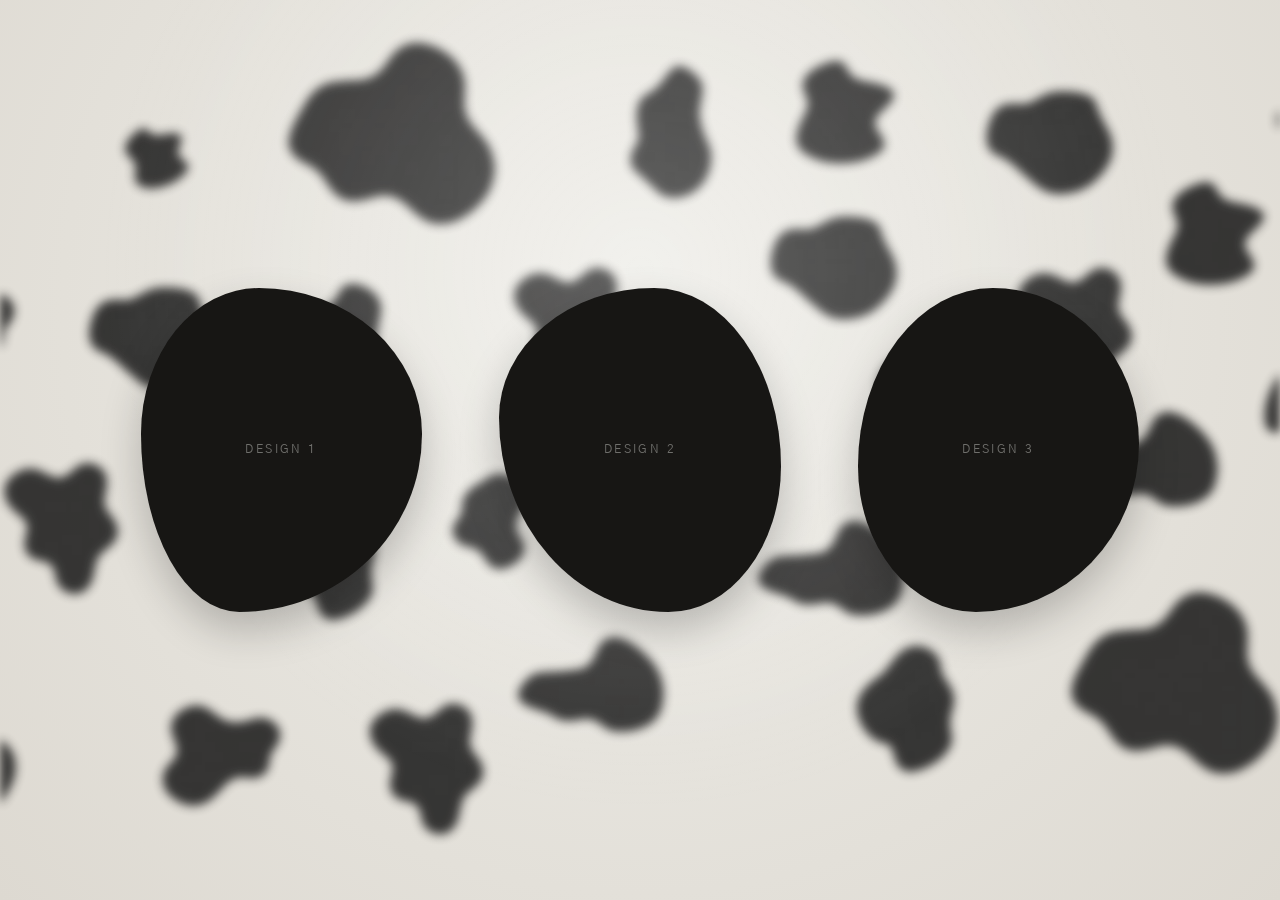
<file: product.html>
<!DOCTYPE html>
<html lang="en">
<head>
<meta charset="UTF-8">
<meta name="viewport" content="width=device-width, initial-scale=1.0">
<title>Planet Control — Designs</title>
<link rel="preconnect" href="https://fonts.googleapis.com">
<link rel="preconnect" href="https://fonts.gstatic.com" crossorigin>
<link href="https://fonts.googleapis.com/css2?family=Gothic+A1:wght@400;500;600;700;800&display=swap" rel="stylesheet">
<link rel="stylesheet" href="css/base.css">
<link rel="stylesheet" href="css/product.css">
</head>
<body>

  <!-- shared backdrop -->
  <div class="scene-bg" aria-hidden="true">
    <div class="cowhide-layer">
      <div class="cowhide-strip">
        <div class="cowhide-img cowhide-img-1"></div>
        <div class="cowhide-img cowhide-img-2"></div>
      </div>
    </div>
    <div class="haze"></div>
  </div>
  <!-- Inline (not js/) and placed immediately after the strip so it runs
       before first paint — keeps the pan continuous instead of restarting
       from 0% on every page navigation. See js/page-transition.js for why
       navigating between pages is a real document load, not a same-page
       swap. -->
  <script>
    (function () {
      var KEY = 'cowhidePanStart';
      var start = sessionStorage.getItem(KEY);
      if (!start) {
        start = Date.now();
        sessionStorage.setItem(KEY, start);
      }
      var elapsed = Date.now() - start;
      document.querySelector('.cowhide-strip').style.animationDelay = (-elapsed) + 'ms';
    })();
  </script>

  <!-- BUBBLE PAGE — hoodie designs -->
  <div id="page-next" class="page page-next">

    <a id="backTab" class="back-tab" href="index.html" aria-label="Back to home">
      <span class="chevron">&#9650;</span>
    </a>

    <div class="blob-row">
      <div class="blob blob-a" tabindex="0" role="button"
        data-title="Design 1" data-img="hoodie-1.png"
        data-desc="A bold, minimal hoodie design built around the Planet Control mark. Heavyweight cotton fleece, garment-dyed for a soft worn-in feel.">
        <div class="blob-inner">
          <span class="blob-label">Design 1</span>
          <!-- Replace the span above with: <img class="blob-img" src="hoodie-1.png" alt="Hoodie design 1"> -->
        </div>
      </div>
      <div class="blob blob-b" tabindex="0" role="button"
        data-title="Design 2" data-img="hoodie-2.png"
        data-desc="A bold, minimal hoodie design built around the Planet Control mark. Heavyweight cotton fleece, garment-dyed for a soft worn-in feel.">
        <div class="blob-inner">
          <span class="blob-label">Design 2</span>
          <!-- Replace the span above with: <img class="blob-img" src="hoodie-2.png" alt="Hoodie design 2"> -->
        </div>
      </div>
      <div class="blob blob-c" tabindex="0" role="button"
        data-title="Design 3" data-img="hoodie-3.png"
        data-desc="A bold, minimal hoodie design built around the Planet Control mark. Heavyweight cotton fleece, garment-dyed for a soft worn-in feel.">
        <div class="blob-inner">
          <span class="blob-label">Design 3</span>
          <!-- Replace the span above with: <img class="blob-img" src="hoodie-3.png" alt="Hoodie design 3"> -->
        </div>
      </div>
    </div>

    <!-- product detail window — opens on top of the blob it was clicked from -->
    <div id="productModal" class="modal-overlay" aria-hidden="true">
      <div class="modal-box" role="dialog" aria-modal="true" aria-labelledby="modalTitle">
        <button id="modalClose" class="modal-close" aria-label="Close">&times;</button>
        <div class="modal-media">
          <span class="modal-media-label" id="modalMediaLabel">Design 1</span>
          <!-- Replace the span above with: <img class="modal-img" id="modalImg" src="" alt=""> -->
        </div>
        <div class="modal-details">
          <h2 id="modalTitle">Design 1</h2>
          <p id="modalDesc">Description goes here.</p>
        </div>
      </div>
    </div>
  </div>

  <script src="js/page-transition.js"></script>
  <script src="js/product-nav.js"></script>
  <script src="js/product-modal.js"></script>
</body>
</html>
</file>
<file: css/base.css>
:root {
  --fog-1: #efeee9;
  --fog-2: #ddd9d1;
  --ink: #171614;
  --ink-soft: #3a3834;
  --paper: #f6f5f1;
  --tab-bg: rgba(23, 22, 20, 0.88);
  --font-display: 'Gothic A1', 'Helvetica Neue', Arial, sans-serif;
}

* { box-sizing: border-box; }

html, body {
  margin: 0;
  height: 100%;
  overflow: hidden;
  background: var(--fog-1);
  font-family: var(--font-display);
}

.page {
  position: fixed;
  inset: 0;
  width: 100%;
  height: 100%;
}

/* Shared backdrop for both pages — fixed to the viewport so it never moves
   with the page transforms, which would otherwise split it into two
   independently-positioned copies that visibly seam at the transition edge. */
.scene-bg {
  position: fixed;
  inset: 0;
  z-index: 0;
  background: radial-gradient(circle at 50% 35%, var(--fog-1) 0%, var(--fog-2) 100%);
}

/* Soft overall haze for dreaminess */
.haze {
  position: absolute;
  inset: 0;
  background: radial-gradient(circle at 50% 30%, rgba(255,255,255,0.22) 0%, rgba(255,255,255,0) 60%);
  pointer-events: none;
  z-index: 3;
}

/* ---------- COWHIDE BACKGROUND ----------
   The two images sit side by side (image 1 then image 2) on a strip twice
   the viewport's width. The strip slides left until image 2 fills the
   screen, then eases back the way it came — a continuous there-and-back
   pan across both images rather than a crossfade between them. */
.cowhide-layer {
  position: absolute;
  inset: 0;
  z-index: 1;
  overflow: hidden;
  filter: blur(5px) saturate(0);
  opacity: 0.85;
}

.cowhide-strip {
  position: absolute;
  inset: 0;
  width: 200%;
  height: 100%;
  display: flex;
  animation: cowhideSlide 30s ease-in-out infinite alternate;
  will-change: transform;
}

.cowhide-img {
  flex: 0 0 50%;
  height: 100%;
  background-size: cover;
  background-position: center;
  background-repeat: no-repeat;
}

.cowhide-img-1 { background-image: url('../cowhide-1.png'); }
.cowhide-img-2 { background-image: url('../cowhide-2.png'); }

@keyframes cowhideSlide {
  0%   { transform: translateX(0%); }
  100% { transform: translateX(-50%); }
}

/* Shared bob animation — used by both page-tab chevrons (home.css, product.css) */
@keyframes bob {
  0%, 100% { transform: translateY(0); }
  50% { transform: translateY(4px); }
}

@media (prefers-reduced-motion: reduce) {
  .cowhide-strip, .chevron, .blob { animation: none !important; }
}

/* ---------- CROSS-PAGE SLIDE TRANSITION ----------
   index.html and product.html are separate documents (so each can be
   edited/live-reloaded independently), so the old same-document CSS slide
   can't apply directly across a real navigation. It's restored in JS
   instead — see page-transition.js, which fakes the same transform/timing
   used here via a fetched overlay, then hands off to a real navigation.
   (The CSS-only View Transitions API `navigation: auto` approach was tried
   first but the browser silently skips it on this site's navigations, so
   it was replaced with the JS version below rather than kept as dead code.) */
</file>
<file: css/product.css>
/* ---------- BUBBLE PAGE ---------- */
.page-next {
  overflow: hidden;
  color: var(--ink);
  display: flex;
  flex-direction: column;
  align-items: center;
  justify-content: center;
  text-align: center;
  padding: 0 24px;
}
.back-tab {
  position: absolute;
  z-index: 5;
  top: -64px;
  left: 50%;
  transform: translateX(-50%);
  width: 160px;
  height: 56px;
  border-radius: 0 0 14px 14px;
  border: none;
  background: var(--tab-bg);
  backdrop-filter: blur(8px);
  color: var(--paper);
  text-decoration: none;
  display: flex;
  align-items: flex-end;
  justify-content: center;
  padding-bottom: 8px;
  cursor: pointer;
  transition: top 0.5s cubic-bezier(0.22, 1, 0.36, 1);
}
.back-tab.visible { top: 0; }
.back-tab .chevron {
  font-size: 14px;
  opacity: 0.8;
}
/* Only animate while shown — see the matching comment in home.css. */
.back-tab.visible .chevron {
  animation: bob 1.8s ease-in-out infinite reverse;
}

/* ---------- HOODIE DESIGN BLOBS ---------- */
.blob-row {
  position: relative;
  z-index: 4;
  width: 100%;
  height: 100%;
  display: flex;
  align-items: center;
  justify-content: space-evenly;
  gap: 24px;
  padding: 0 5vw;
}

.blob {
  position: relative;
  width: clamp(200px, 22vw, 320px);
  aspect-ratio: 1 / 1.15;
  background: var(--ink);
  box-shadow: 0 18px 40px rgba(0,0,0,0.22);
  overflow: hidden;
  cursor: pointer;
  transition: transform 0.2s ease-out, border-radius 0.15s ease-out;
}
.blob:hover,
.blob:focus-visible {
  transform: scale(1.06);
}
.blob-a { border-radius: 42% 58% 65% 35% / 45% 45% 55% 55%; animation: blobWobble1 9s ease-in-out infinite; }
.blob-b { border-radius: 55% 45% 40% 60% / 40% 55% 45% 60%; animation: blobWobble2 11s ease-in-out infinite; animation-delay: -3s; }
.blob-c { border-radius: 48% 52% 58% 42% / 55% 48% 52% 45%; animation: blobWobble3 10s ease-in-out infinite; animation-delay: -6s; }

.blob-inner {
  position: absolute;
  inset: 0;
  border-radius: inherit;
  overflow: hidden;
  display: flex;
  align-items: center;
  justify-content: center;
}

.blob-label {
  color: rgba(246,245,241,0.4);
  font-size: 12px;
  letter-spacing: 0.2em;
  text-transform: uppercase;
}

/* fill a blob with a design: <img class="blob-img" src="..."> inside .blob-inner */
.blob-img {
  position: absolute;
  inset: 0;
  width: 100%;
  height: 100%;
  object-fit: cover;
}

@keyframes blobWobble1 {
  0%, 100% { border-radius: 42% 58% 65% 35% / 45% 45% 55% 55%; }
  33%      { border-radius: 60% 40% 30% 70% / 50% 60% 40% 50%; }
  66%      { border-radius: 35% 65% 55% 45% / 60% 40% 60% 40%; }
}
@keyframes blobWobble2 {
  0%, 100% { border-radius: 55% 45% 40% 60% / 40% 55% 45% 60%; }
  33%      { border-radius: 40% 60% 65% 35% / 55% 40% 60% 45%; }
  66%      { border-radius: 65% 35% 45% 55% / 45% 65% 35% 55%; }
}
@keyframes blobWobble3 {
  0%, 100% { border-radius: 48% 52% 58% 42% / 55% 48% 52% 45%; }
  33%      { border-radius: 62% 38% 45% 55% / 42% 58% 42% 58%; }
  66%      { border-radius: 40% 60% 38% 62% / 60% 42% 58% 40%; }
}

/* ---------- PRODUCT DETAIL WINDOW ---------- */
.modal-overlay {
  position: fixed;
  inset: 0;
  z-index: 20;
  display: flex;
  align-items: center;
  justify-content: center;
  background: rgba(10, 9, 8, 0.5);
  backdrop-filter: blur(3px);
  opacity: 0;
  pointer-events: none;
  transition: opacity 0.3s ease;
}
.modal-overlay.visible {
  opacity: 1;
  pointer-events: auto;
}

.modal-box {
  position: relative;
  display: flex;
  width: min(920px, 92vw);
  height: min(560px, 86vh);
  background: var(--paper);
  border-radius: 20px;
  overflow: hidden;
  box-shadow: 0 30px 70px rgba(0,0,0,0.35);
  transform: scale(0.94) translateY(10px);
  transition: transform 0.35s cubic-bezier(0.22, 1, 0.36, 1);
}
.modal-overlay.visible .modal-box {
  transform: scale(1) translateY(0);
}

.modal-close {
  position: absolute;
  z-index: 1;
  top: 14px;
  right: 14px;
  width: 32px;
  height: 32px;
  border: none;
  border-radius: 50%;
  background: rgba(246,245,241,0.85);
  box-shadow: 0 1px 6px rgba(0,0,0,0.25);
  color: var(--ink);
  font-size: 20px;
  line-height: 1;
  cursor: pointer;
}
.modal-close:hover { background: var(--paper); }

.modal-media {
  flex: 1 1 50%;
  background: var(--ink);
  display: flex;
  align-items: center;
  justify-content: center;
}
.modal-media-label {
  color: rgba(246,245,241,0.4);
  font-size: 15px;
  letter-spacing: 0.2em;
  text-transform: uppercase;
}
/* fill with a real photo: <img class="modal-img" src="..."> inside .modal-media */
.modal-img {
  width: 100%;
  height: 100%;
  object-fit: cover;
}

.modal-details {
  flex: 1 1 50%;
  display: flex;
  flex-direction: column;
  justify-content: center;
  gap: 18px;
  padding: 56px 52px;
  text-align: left;
  color: var(--ink);
}
.modal-details h2 {
  margin: 0;
  font-size: 30px;
  font-weight: 600;
  letter-spacing: 0.03em;
}
.modal-details p {
  margin: 0;
  font-size: 16px;
  line-height: 1.65;
  color: var(--ink-soft);
}

@media (max-width: 720px) {
  .blob-row {
    flex-direction: column;
    gap: 20px;
    padding: 32px 0;
  }
  .blob {
    width: clamp(160px, 46vw, 220px);
  }

  .modal-box {
    flex-direction: column;
    width: min(480px, 92vw);
    height: min(640px, 88vh);
  }
  .modal-media { flex-basis: 45%; }
  .modal-details { flex-basis: 55%; padding: 32px 32px; gap: 14px; }
  .modal-details h2 { font-size: 24px; }
  .modal-details p { font-size: 15px; }
}
</file>
